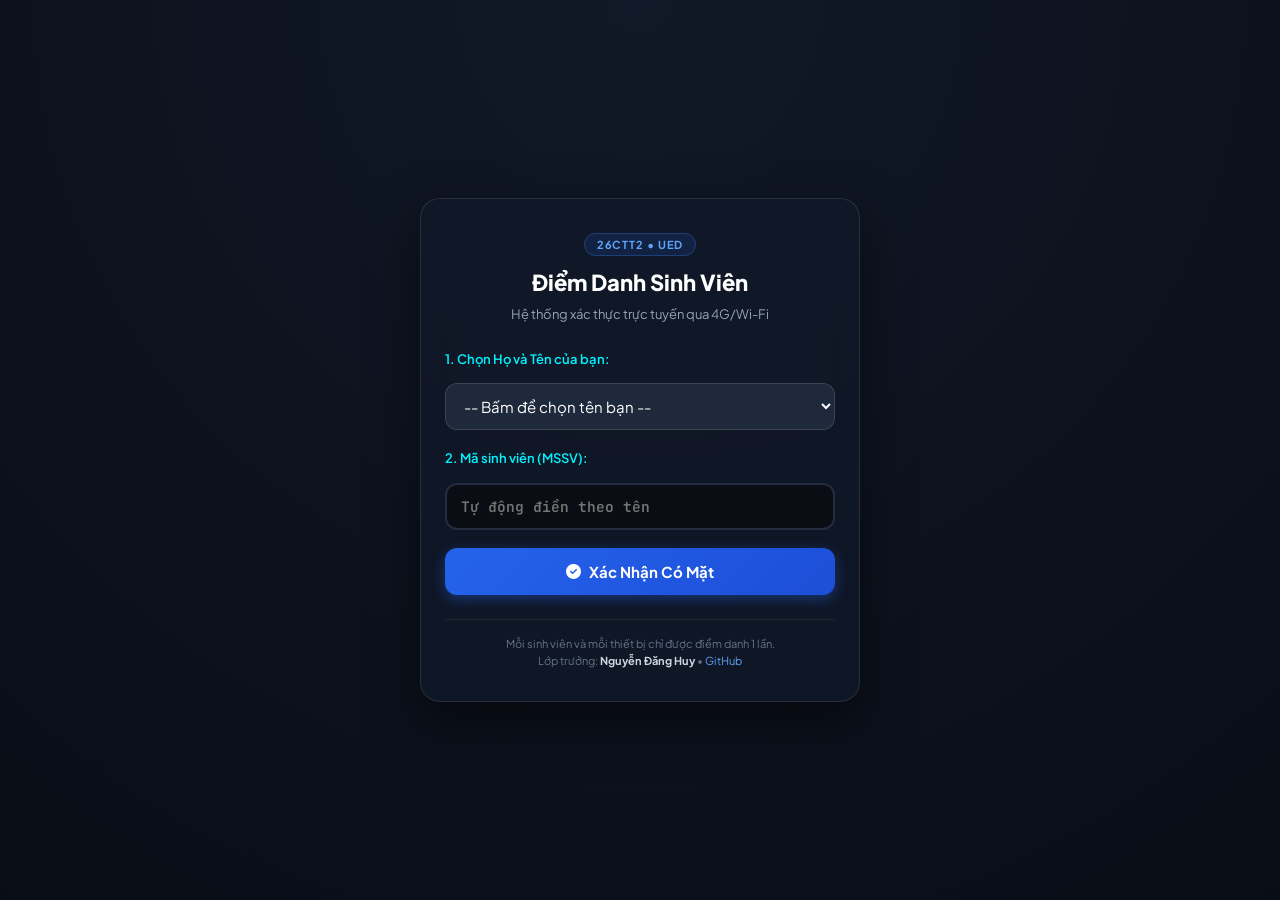
<file: checkin.html>
<!DOCTYPE html>
<html lang="vi" class="dark">
<head>
  <meta charset="UTF-8">
  <meta name="viewport" content="width=device-width, initial-scale=1.0, maximum-scale=1.0, user-scalable=no">
  <title>Xác Nhận Điểm Danh — Lớp 26CTT2 UED</title>
  
  <link rel="preconnect" href="https://fonts.googleapis.com">
  <link rel="preconnect" href="https://fonts.gstatic.com" crossorigin>
  <link href="https://fonts.googleapis.com/css2?family=JetBrains+Mono:wght@400;500;600&family=Plus+Jakarta+Sans:wght@400;500;600;700;800&family=Space+Grotesk:wght@600;700&display=swap" rel="stylesheet">
  <link rel="stylesheet" href="https://cdnjs.cloudflare.com/ajax/libs/font-awesome/6.5.1/css/all.min.css">
  <link rel="stylesheet" href="style.css">

  <style>
    body {
      background: radial-gradient(circle at top, #111827 0%, #090d16 100%);
      color: #f8fafc;
      font-family: 'Plus Jakarta Sans', sans-serif;
      min-height: 100vh;
      display: flex;
      flex-direction: column;
      justify-content: center;
      align-items: center;
      padding: 20px;
    }
    .checkin-card-mobile {
      width: 100%;
      max-width: 440px;
      background: rgba(17, 24, 39, 0.85);
      border: 1px solid rgba(255, 255, 255, 0.1);
      border-radius: 20px;
      padding: 32px 24px;
      box-shadow: 0 20px 50px rgba(0, 0, 0, 0.5);
      backdrop-filter: blur(16px);
    }
    .form-group {
      margin-bottom: 18px;
    }
    .form-label {
      display: block;
      font-size: 13px;
      font-weight: 600;
      color: #94a3b8;
      margin-bottom: 8px;
    }
    .form-control {
      width: 100%;
      background: rgba(0, 0, 0, 0.35);
      border: 1px solid rgba(255, 255, 255, 0.12);
      border-radius: 12px;
      padding: 12px 14px;
      color: #fff;
      font-size: 15px;
      font-family: inherit;
      outline: none;
      transition: all 0.2s ease;
      box-sizing: border-box;
    }
    .form-control:focus {
      border-color: #3b82f6;
      box-shadow: 0 0 0 3px rgba(59, 130, 246, 0.2);
    }
    .btn-submit {
      width: 100%;
      background: linear-gradient(135deg, #2563eb, #1d4ed8);
      color: #fff;
      border: none;
      border-radius: 12px;
      padding: 14px;
      font-size: 15px;
      font-weight: 700;
      cursor: pointer;
      display: flex;
      justify-content: center;
      align-items: center;
      gap: 8px;
      transition: transform 0.2s, box-shadow 0.2s;
      box-shadow: 0 4px 14px rgba(37, 99, 235, 0.4);
    }
    .btn-submit:hover {
      transform: translateY(-1px);
    }
    .result-alert {
      display: none;
      padding: 18px;
      border-radius: 14px;
      margin-top: 20px;
      text-align: center;
      font-size: 14px;
      line-height: 1.6;
    }
    .result-alert.success {
      background: rgba(16, 185, 129, 0.12);
      border: 1px solid rgba(16, 185, 129, 0.4);
      color: #6ee7b7;
    }
    .result-alert.error {
      background: rgba(239, 68, 68, 0.12);
      border: 1px solid rgba(239, 68, 68, 0.4);
      color: #fca5a5;
    }
  </style>
</head>
<body>

  <div class="checkin-card-mobile">
    <div style="text-align: center; margin-bottom: 24px;">
      <span style="background: rgba(37, 99, 235, 0.15); color: #60a5fa; border: 1px solid rgba(59, 130, 246, 0.3); font-size: 11px; font-weight: 700; letter-spacing: 0.08em; padding: 4px 12px; border-radius: 20px; text-transform: uppercase;">
        26CTT2 &bull; UED
      </span>
      <h1 style="font-size: 22px; font-weight: 800; margin-top: 10px; color: #fff;">Điểm Danh Sinh Viên</h1>
      <p style="font-size: 13px; color: #94a3b8; margin-top: 4px;">
        Hệ thống xác thực trực tuyến qua 4G/Wi-Fi
      </p>
    </div>

    <!-- Form Điểm Danh -->
    <form id="attendanceForm">
      <div class="form-group">
        <label class="form-label" for="selectStudent">1. Chọn Họ và Tên của bạn:</label>
        <select id="selectStudent" class="form-control" required style="background: #1e293b; color: #fff;">
          <option value="">-- Bấm để chọn tên bạn --</option>
        </select>
      </div>

      <div class="form-group">
        <label class="form-label" for="mssvInput">2. Mã sinh viên (MSSV):</label>
        <input type="text" id="mssvInput" class="form-control" placeholder="Tự động điền theo tên" readonly style="color: #93c5fd; font-family: 'JetBrains Mono', monospace; font-weight: 600;">
      </div>

      <button type="submit" id="btnCheckinSubmit" class="btn-submit">
        <i class="fa-solid fa-circle-check"></i> Xác Nhận Có Mặt
      </button>
    </form>

    <div id="checkinResult" class="result-alert"></div>

    <div style="margin-top: 24px; text-align: center; border-top: 1px solid rgba(255,255,255,0.08); padding-top: 16px;">
      <p style="font-size: 11px; color: #64748b; line-height: 1.5;">
        Mỗi sinh viên và mỗi thiết bị chỉ được điểm danh 1 lần.<br>
        Lớp trưởng: <b style="color: #cbd5e1;">Nguyễn Đăng Huy</b> &bull; <a href="https://github.com/danghuyworkout-stack" target="_blank" style="color: #60a5fa; text-decoration: none;">GitHub</a>
      </p>
    </div>
  </div>

  <!-- Danh sách 54 thành viên lớp 26CTT2 UED -->
  <script src="students-data.js"></script>

  <script>
    const urlParams = new URLSearchParams(window.location.search);
    const sessionId = urlParams.get('session');

    // Cấu hình Telegram Bot & Google Sheet của Huy
    const TELEGRAM_BOT_TOKEN = "8984299883:AAFvFMAS8-HYqXife-d5Z0OZJqyxBZwtneQ";
    const TELEGRAM_CHAT_ID = "6233693040";
    const GOOGLE_SHEETS_WEBAPP_URL = "https://script.google.com/macros/s/AKfycbzw1516EMiKIpIyWZXbcD2m7-ytTL5y9zz5EDLX056bqEwmydhsRx9RA2xAmq7Oi5c/exec";

    const selectEl = document.getElementById('selectStudent');
    const mssvInput = document.getElementById('mssvInput');
    const form = document.getElementById('attendanceForm');
    const resultBox = document.getElementById('checkinResult');
    const btnSubmit = document.getElementById('btnCheckinSubmit');

    // Tạo Fingerprint thiết bị
    function getDeviceFingerprint() {
      let token = localStorage.getItem('ued_student_device');
      if (!token) {
        token = 'DEV_' + Math.random().toString(36).substr(2, 9) + '_' + Date.now();
        localStorage.setItem('ued_student_device', token);
      }
      return token;
    }

    // Nạp 54 bạn vào dropdown
    function loadStudents() {
      const students = window.CLASS_STUDENTS || [];
      students.forEach(s => {
        const opt = document.createElement('option');
        opt.value = s.id;
        opt.textContent = `${s.name} — ${s.id} ${s.note ? '(' + s.note + ')' : ''}`;
        opt.dataset.name = s.name;
        selectEl.appendChild(opt);
      });

      selectEl.addEventListener('change', () => {
        mssvInput.value = selectEl.value;
      });
    }

    loadStudents();

    form.addEventListener('submit', async (e) => {
      e.preventDefault();

      if (!sessionId) {
        showMsg('Mã QR này thiếu mã phiên hợp lệ. Vui lòng quét lại mã QR trên màn hình Lớp trưởng!', false);
        return;
      }

      // 1. Kiểm tra trạng thái khoá phiên
      const isLocked = localStorage.getItem('ued_session_locked') === 'true';
      if (isLocked) {
        showMsg('Lớp trưởng Nguyễn Đăng Huy đã KHOÁ phiên điểm danh này! Không thể điểm danh thêm.', false);
        return;
      }

      const studentId = selectEl.value.trim();
      const studentName = selectEl.options[selectEl.selectedIndex].dataset.name;
      const deviceToken = getDeviceFingerprint();

      // 2. Chống gian lận: Kiểm tra mỗi MSSV chỉ điểm danh 1 lần
      const storageKey = 'ued_attendance_records_' + sessionId;
      let records = JSON.parse(localStorage.getItem(storageKey) || '{}');

      if (records[studentId]) {
        showMsg(`Sinh viên [${studentName} - ${studentId}] đã điểm danh lúc ${records[studentId].time}. Mỗi bạn chỉ được điểm danh 1 lần duy nhất!`, false);
        return;
      }

      // 3. Kiểm tra thiết bị đã điểm danh cho ai khác chưa
      const usedDeviceKey = 'ued_device_used_' + sessionId;
      const usedDeviceStudent = localStorage.getItem(usedDeviceKey);
      if (usedDeviceStudent && usedDeviceStudent !== studentId) {
        showMsg(`Thiết bị này đã được dùng để điểm danh cho sinh viên khác rồi! Không thể điểm danh hộ.`, false);
        return;
      }

      btnSubmit.disabled = true;
      btnSubmit.innerHTML = '<i class="fa-solid fa-spinner fa-spin"></i> Đang xác nhận...';

      const now = new Date();
      const timeVN = now.toLocaleTimeString('vi-VN', { hour: '2-digit', minute: '2-digit', second: '2-digit' });

      // 3. Lấy vị trí toạ độ địa lý (GPS HTML5 + IP Fallback)
      let locationData = {
        coords: '16.0718, 108.1504', // UED Campus default
        city: 'ĐH Sư Phạm - UED',
        isp: 'Internet',
        method: 'Mặc định'
      };

      try {
        // Thử lấy toạ độ GPS chính xác từ thiết bị
        if ("geolocation" in navigator) {
          const gpsPromise = new Promise((resolve) => {
            navigator.geolocation.getCurrentPosition(
              (pos) => {
                const lat = pos.coords.latitude.toFixed(5);
                const lon = pos.coords.longitude.toFixed(5);
                resolve({
                  coords: `${lat}, ${lon}`,
                  city: 'Toạ độ GPS máy',
                  isp: 'GPS Hardware',
                  method: 'GPS'
                });
              },
              () => resolve(null),
              { timeout: 3500, enableHighAccuracy: true }
            );
          });

          const gpsRes = await gpsPromise;
          if (gpsRes) {
            locationData = gpsRes;
          } else {
            // Fallback sang IP Geolocation
            const ipRes = await fetch('https://ipwho.is/').then(r => r.json()).catch(() => null);
            if (ipRes && ipRes.success !== false) {
              locationData = {
                coords: `${ipRes.latitude}, ${ipRes.longitude}`,
                city: `${ipRes.city || 'Đà Nẵng'}, ${ipRes.country || 'Việt Nam'}`,
                isp: (ipRes.connection && ipRes.connection.isp) || '4G/Wi-Fi',
                method: 'IP Geo'
              };
            }
          }
        }
      } catch (locErr) {
        console.warn('Location fetch:', locErr);
      }

      // Lưu vào bộ nhớ phiên
      records[studentId] = {
        name: studentName,
        time: timeVN,
        device: deviceToken,
        coords: locationData.coords,
        city: locationData.city,
        isp: locationData.isp,
        method: locationData.method
      };
      localStorage.setItem(storageKey, JSON.stringify(records));
      localStorage.setItem(usedDeviceKey, studentId);

      // 4. Bắn thông báo ngay lập tức về Telegram Bot của Huy kèm Google Maps link
      const mapLink = `https://www.google.com/maps?q=${locationData.coords}`;
      const tgMsg = 
`✅ <b>[26CTT2 - ĐIỂM DANH THÀNH CÔNG]</b>
━━━━━━━━━━━━━━━━━━━━
👤 <b>Họ và Tên:</b> ${studentName}
🆔 <b>Mã SV:</b> <code>${studentId}</code>
⏰ <b>Thời gian:</b> ${timeVN}
📍 <b>Vị trí:</b> <a href="${mapLink}">${locationData.coords}</a> (${locationData.city})
📡 <b>Kết nối:</b> ${locationData.isp} [${locationData.method}]
📱 <b>Thiết bị:</b> <code>${navigator.userAgent.slice(0, 45)}...</code>
━━━━━━━━━━━━━━━━━━━━
🎯 Lớp trưởng: Nguyễn Đăng Huy`;

      try {
        fetch(`https://api.telegram.org/bot${TELEGRAM_BOT_TOKEN}/sendMessage`, {
          method: 'POST',
          headers: { 'Content-Type': 'application/json' },
          body: JSON.stringify({
            chat_id: TELEGRAM_CHAT_ID,
            text: tgMsg,
            parse_mode: 'HTML'
          })
        }).catch(err => console.warn('TG dispatch warn:', err));
      } catch(e) {}

      // 5. Gửi lên Google Sheet
      try {
        fetch(GOOGLE_SHEETS_WEBAPP_URL, {
          method: 'POST',
          mode: 'no-cors',
          headers: { 'Content-Type': 'text/plain;charset=utf-8' },
          body: JSON.stringify({
            timestamp: timeVN,
            studentId: studentId,
            studentName: studentName,
            status: 'Có mặt',
            coordinates: locationData.coords,
            location: locationData.city
          })
        }).catch(err => console.warn('Sheet dispatch warn:', err));
      } catch(e) {}

      // Hiển thị thành công cho sinh viên
      showMsg(`
        <div style="font-size: 36px; margin-bottom: 8px;">🎉</div>
        <div style="font-weight: 700; font-size: 16px; margin-bottom: 4px;">ĐIỂM DANH THÀNH CÔNG!</div>
        <div>Xin chào <b>${studentName}</b> (${studentId})</div>
        <div style="font-size: 12px; margin-top: 6px; opacity: 0.8;">Thời gian ghi nhận: ${timeVN}</div>
      `, true);

      form.style.display = 'none';
    });

    function showMsg(html, isSuccess) {
      resultBox.innerHTML = html;
      resultBox.className = 'result-alert ' + (isSuccess ? 'success' : 'error');
      resultBox.style.display = 'block';
    }
  </script>
</body>
</html>
</file>
<file: style.css>
/* ==========================================================================
   90S RETRO HIP-HOP & STREET GRAFFITI DESIGN SYSTEM (toitenhuy.vercel.app)
   Author: Nguyễn Đăng Huy
   Aesthetic: 90s Underground Cassette Tape Deck, Masking Tape, Neon Spray
   ========================================================================== */

/* --- SYSTEM TOKENS & 90S PALETTE --- */
:root {
  /* Street Base Colors */
  --bg-wall: #0a0b10;
  --bg-tape-deck: #12151f;
  --bg-cassette: #181c28;
  --bg-sticker: #ffffff;
  --bg-sticker-dark: #1e2333;
  
  /* 90s Neon Spray Paints */
  --spray-yellow: #ffea00;
  --spray-pink: #ff007f;
  --spray-cyan: #00f2fe;
  --spray-green: #00ff66;
  --spray-orange: #ff5500;
  --spray-purple: #b026ff;
  
  /* Text & Inks */
  --text-white: #ffffff;
  --text-dim: #a0aec0;
  --text-dark: #0f111a;
  
  /* Duct Tape / Masking Tape */
  --tape-color: rgba(254, 240, 138, 0.45);
  --tape-border: rgba(234, 179, 8, 0.4);
  
  /* Fonts */
  --font-marker: 'Permanent Marker', cursive, sans-serif;
  --font-graffiti: 'Sedgwick Ave Display', cursive, sans-serif;
  --font-mono: 'JetBrains Mono', monospace;
  --font-sans: 'Plus Jakarta Sans', sans-serif;
  --font-sigvar: 'SFU Sigvar', 'Plus Jakarta Sans', sans-serif;
  
  /* Heights */
  --tape-header-height: 38px;
  --navbar-height: 68px;
  
  /* Shadows & Outlines */
  --hard-shadow-yellow: 5px 5px 0px #ffea00;
  --hard-shadow-pink: 5px 5px 0px #ff007f;
  --hard-shadow-cyan: 5px 5px 0px #00f2fe;
  --hard-shadow-black: 6px 6px 0px rgba(0, 0, 0, 0.9);
}

/* --- CUSTOM LOCAL FONTS --- */
@font-face {
  font-family: 'SFU Sigvar';
  src: url('fonts/SFU-Sigvar.ttf') format('truetype'),
       url('fonts/SFUSigvar.ttf') format('truetype'),
       local('SFU Sigvar'),
       local('Sigvar');
  font-weight: normal;
  font-style: normal;
  font-display: swap;
}

/* --- RESET & GLOBAL SETTINGS --- */
*, *::before, *::after {
  box-sizing: border-box;
  margin: 0;
  padding: 0;
}

html {
  scroll-behavior: smooth;
  scroll-padding-top: calc(var(--navbar-height) + var(--tape-header-height) + 20px);
  color-scheme: dark;
}

body {
  background-color: var(--bg-wall);
  color: var(--text-white);
  font-family: var(--font-sans);
  font-size: 15px;
  line-height: 1.6;
  overflow-x: hidden;
  position: relative;
  min-height: 100vh;
}

a {
  color: inherit;
  text-decoration: none;
}

button {
  font-family: inherit;
  cursor: pointer;
  border: none;
  background: none;
}

.marker {
  font-family: var(--font-marker);
  letter-spacing: 0.5px;
}

.font-sigvar {
  font-family: var(--font-sigvar);
}

.mono {
  font-family: var(--font-mono);
}

.container {
  width: 100%;
  max-width: 1180px;
  margin: 0 auto;
  padding: 0 24px;
}

/* --- TEXT COLORS --- */
.text-yellow { color: var(--spray-yellow) !important; }
.text-pink { color: var(--spray-pink) !important; }
.text-cyan { color: var(--spray-cyan) !important; }
.text-green { color: var(--spray-green) !important; }

/* --- BACKGROUND TEXTURE & SPRAY PARTICLES --- */
.spray-paint-bg {
  position: fixed;
  inset: 0;
  background: 
    radial-gradient(circle at 15% 20%, rgba(255, 0, 127, 0.12) 0%, transparent 40%),
    radial-gradient(circle at 85% 60%, rgba(0, 242, 254, 0.1) 0%, transparent 45%),
    radial-gradient(circle at 50% 90%, rgba(255, 234, 0, 0.08) 0%, transparent 50%);
  pointer-events: none;
  z-index: 0;
}

.graffiti-wall-texture {
  position: fixed;
  inset: 0;
  background-image: radial-gradient(rgba(255, 255, 255, 0.04) 1px, transparent 1px);
  background-size: 24px 24px;
  pointer-events: none;
  z-index: 0;
}

.tape-spotlight {
  position: fixed;
  inset: 0;
  pointer-events: none;
  z-index: 1;
  background: radial-gradient(500px circle at var(--mouse-x, 50%) var(--mouse-y, 30%), rgba(255, 234, 0, 0.06), transparent 70%);
}

#spray-particle-canvas {
  position: fixed;
  inset: 0;
  pointer-events: none;
  z-index: 0;
  opacity: 0.8;
}

/* --- MASKING DUCT TAPE EFFECT --- */
.duct-tape {
  position: absolute;
  width: 90px;
  height: 24px;
  background: var(--tape-color);
  border: 1px dashed var(--tape-border);
  backdrop-filter: blur(2px);
  z-index: 10;
  box-shadow: 0 2px 8px rgba(0, 0, 0, 0.3);
}

.duct-tape.top-left {
  top: -12px;
  left: -18px;
  transform: rotate(-15deg);
}

.duct-tape.top-right {
  top: -12px;
  right: -18px;
  transform: rotate(18deg);
}

.duct-tape.bottom-left {
  bottom: -10px;
  left: 20px;
  transform: rotate(5deg);
}

.tape-corner {
  position: absolute;
  width: 40px;
  height: 16px;
  background: var(--tape-color);
  border: 1px dashed var(--tape-border);
  z-index: 5;
}

.tape-corner.tr { top: -8px; right: -8px; transform: rotate(25deg); }
.tape-corner.tl { top: -8px; left: -8px; transform: rotate(-25deg); }
.tape-corner.br { bottom: -8px; right: -8px; transform: rotate(-15deg); }
.tape-corner.bl { bottom: -8px; left: -8px; transform: rotate(15deg); }

/* --- 90S TAPE HEADER --- */
.tape-header {
  position: fixed;
  top: 0;
  left: 0;
  right: 0;
  height: var(--tape-header-height);
  background: #0d0f17;
  border-bottom: 2px solid #242b3d;
  z-index: 1000;
  font-size: 11px;
}

.tape-header-inner {
  max-width: 1180px;
  margin: 0 auto;
  padding: 0 24px;
  height: 100%;
  display: flex;
  align-items: center;
  justify-content: space-between;
}

.tape-controls-left, .tape-controls-right {
  display: flex;
  align-items: center;
  gap: 12px;
}

.tape-divider {
  color: #3b4256;
}

.rec-badge {
  display: inline-flex;
  align-items: center;
  gap: 5px;
  font-family: var(--font-mono);
  font-weight: 700;
  color: var(--spray-pink);
  background: rgba(255, 0, 127, 0.12);
  padding: 2px 8px;
  border-radius: 3px;
  border: 1px solid rgba(255, 0, 127, 0.3);
}

.rec-dot {
  width: 7px;
  height: 7px;
  border-radius: 50%;
  background: var(--spray-pink);
  box-shadow: 0 0 8px var(--spray-pink);
  animation: recBlink 1s infinite;
}

@keyframes recBlink {
  0%, 100% { opacity: 1; }
  50% { opacity: 0.2; }
}

.boombox-equalizer {
  display: flex;
  align-items: flex-end;
  gap: 3px;
  height: 14px;
}

.eq-bar {
  width: 3px;
  background: var(--spray-green);
  border-radius: 1px;
  animation: eqJump 0.8s infinite ease-in-out alternate;
}

.eq-bar:nth-child(1) { height: 40%; animation-delay: 0.1s; }
.eq-bar:nth-child(2) { height: 80%; animation-delay: 0.3s; background: var(--spray-yellow); }
.eq-bar:nth-child(3) { height: 100%; animation-delay: 0.15s; background: var(--spray-pink); }
.eq-bar:nth-child(4) { height: 60%; animation-delay: 0.4s; }
.eq-bar:nth-child(5) { height: 90%; animation-delay: 0.25s; background: var(--spray-cyan); }
.eq-bar:nth-child(6) { height: 50%; animation-delay: 0.35s; }

@keyframes eqJump {
  0% { transform: scaleY(0.3); }
  100% { transform: scaleY(1); }
}

.mixtape-btn {
  display: inline-flex;
  align-items: center;
  gap: 6px;
  background: var(--spray-yellow);
  color: #000;
  font-weight: 700;
  font-size: 11px;
  padding: 3px 10px;
  border-radius: 3px;
  box-shadow: 2px 2px 0px #000;
  transition: transform 0.15s ease;
}

.mixtape-btn:hover {
  transform: translate(-1px, -1px);
  box-shadow: 3px 3px 0px #000;
}

/* --- NAVIGATION BAR --- */
.navbar {
  position: fixed;
  top: var(--tape-header-height);
  left: 0;
  right: 0;
  height: var(--navbar-height);
  background: rgba(10, 11, 16, 0.85);
  backdrop-filter: blur(14px);
  border-bottom: 3px solid #000;
  z-index: 999;
}

.nav-container {
  max-width: 1180px;
  margin: 0 auto;
  padding: 0 24px;
  height: 100%;
  display: flex;
  align-items: center;
  justify-content: space-between;
}

.nav-logo {
  display: flex;
  align-items: center;
  gap: 8px;
}

.logo-spray-tag {
  font-family: var(--font-marker);
  font-size: 1.25rem;
  letter-spacing: 1px;
  color: var(--spray-yellow);
  text-shadow: 2px 2px 0px #000, 0 0 10px rgba(255, 234, 0, 0.4);
}

.logo-tape-badge {
  font-size: 10px;
  font-weight: 700;
  background: var(--spray-pink);
  color: #fff;
  padding: 2px 6px;
  border-radius: 2px;
  box-shadow: 2px 2px 0px #000;
}

.nav-menu {
  display: flex;
  list-style: none;
  gap: 12px;
}

.nav-link {
  font-size: 1rem;
  color: var(--text-dim);
  padding: 6px 12px;
  border-radius: 4px;
  transition: color 0.2s ease, transform 0.2s ease;
  display: flex;
  align-items: center;
  gap: 6px;
}

.nav-num {
  font-size: 11px;
  color: var(--spray-cyan);
}

.nav-link:hover, .nav-link.active {
  color: #fff;
  text-shadow: 2px 2px 0px #000, 0 0 8px rgba(0, 242, 254, 0.6);
  transform: translateY(-2px);
}

.nav-link.active {
  color: var(--spray-cyan);
}

.nav-actions {
  display: flex;
  align-items: center;
  gap: 10px;
}

.nav-tag-btn {
  width: 36px;
  height: 36px;
  border-radius: 4px;
  background: #181c28;
  border: 2px solid #000;
  box-shadow: 3px 3px 0px #000;
  display: flex;
  align-items: center;
  justify-content: center;
  color: #fff;
  font-size: 16px;
  transition: transform 0.15s ease, box-shadow 0.15s ease;
}

.nav-tag-btn:hover {
  transform: translate(-2px, -2px);
  box-shadow: 5px 5px 0px var(--spray-yellow);
  color: var(--spray-yellow);
}

.nav-tag-btn.fb:hover {
  box-shadow: 5px 5px 0px #1877f2;
  color: #1877f2;
}

.hamburger {
  display: none;
  flex-direction: column;
  gap: 5px;
  padding: 6px;
}

.hamburger span {
  display: block;
  width: 24px;
  height: 3px;
  background: var(--spray-yellow);
  box-shadow: 1px 1px 0px #000;
}

/* --- MAIN CONTENT & SECTIONS --- */
.main-content {
  position: relative;
  z-index: 10;
  padding-top: calc(var(--navbar-height) + var(--tape-header-height));
}

.section {
  padding: 100px 0;
  position: relative;
}

.section-street-dark {
  background: #0d0f17;
  border-top: 3px solid #1a2030;
  border-bottom: 3px solid #1a2030;
}

.street-tag-header {
  margin-bottom: 48px;
}

.spray-badge {
  display: inline-block;
  background: var(--spray-pink);
  color: #fff;
  padding: 4px 12px;
  font-size: 12px;
  border: 2px solid #000;
  box-shadow: 3px 3px 0px #000;
  transform: rotate(-3deg);
  margin-bottom: 12px;
}

.section-graffiti-heading {
  font-family: var(--font-sigvar), var(--font-marker);
  font-size: clamp(2rem, 4vw, 3rem);
  letter-spacing: 1.5px;
  color: #fff;
  text-shadow: 3px 3px 0px #000, 0 0 15px rgba(255, 0, 127, 0.4);
  line-height: 1.15;
  margin-bottom: 8px;
}

.section-deck-sub {
  color: var(--text-dim);
  font-size: 14px;
}

/* --- HERO SECTION --- */
.hero-section {
  min-height: calc(100vh - var(--navbar-height) - var(--tape-header-height));
  display: flex;
  align-items: center;
  padding: 50px 0 80px;
}

.hero-container {
  display: grid;
  grid-template-columns: 1.15fr 0.85fr;
  gap: 40px;
  align-items: center;
}

.street-sticker-tag {
  display: inline-flex;
  align-items: center;
  gap: 8px;
  padding: 6px 14px;
  background: #181c28;
  border: 2px solid var(--spray-yellow);
  box-shadow: 4px 4px 0px #000;
  color: var(--spray-yellow);
  font-size: 11px;
  font-weight: 700;
  transform: rotate(-1.5deg);
  margin-bottom: 24px;
}

.hero-street-title {
  font-size: clamp(2.6rem, 6vw, 4.4rem);
  font-weight: 800;
  line-height: 1.1;
  margin-bottom: 18px;
}

.hero-intro-text {
  display: block;
  font-size: 0.45em;
  color: var(--spray-cyan);
  text-shadow: 2px 2px 0px #000;
  margin-bottom: 4px;
}

/* Giữ nguyên chữ thường Nguyễn Đăng Huy */
.hero-name-graffiti {
  font-family: var(--font-marker);
  color: #ffffff;
  text-shadow: 
    4px 4px 0px #000,
    -1px -1px 0px #ff007f,
    1px -1px 0px #00f2fe,
    -1px 1px 0px #ffea00;
  display: inline-block;
  letter-spacing: 1px;
}

.role-cassette-box {
  display: flex;
  align-items: center;
  gap: 12px;
  background: #141722;
  border: 2px solid #242c3f;
  padding: 10px 16px;
  border-radius: 4px;
  box-shadow: 4px 4px 0px #000;
  margin-bottom: 24px;
  max-width: 540px;
}

.tape-speaker-icon {
  font-size: 20px;
}

.role-typewriter {
  font-size: 14px;
  color: var(--text-dim);
}

.role-prefix {
  color: var(--spray-green);
  font-weight: 700;
  margin-right: 6px;
}

.typed-highlight {
  color: var(--spray-yellow);
  font-weight: 700;
}

.typed-cursor {
  color: var(--spray-yellow);
  animation: recBlink 0.8s infinite;
}

.hero-graffiti-desc {
  color: #cbd5e1;
  font-size: 15.5px;
  line-height: 1.75;
  max-width: 540px;
  margin-bottom: 32px;
}

.hero-action-stickers {
  display: flex;
  align-items: center;
  flex-wrap: wrap;
  gap: 14px;
  margin-bottom: 36px;
}

.street-btn {
  display: inline-flex;
  align-items: center;
  gap: 8px;
  padding: 12px 22px;
  font-size: 15px;
  border: 3px solid #000;
  border-radius: 2px;
  box-shadow: var(--hard-shadow-black);
  transition: transform 0.15s ease, box-shadow 0.15s ease;
}

.street-btn:hover {
  transform: translate(-3px, -3px);
  box-shadow: 8px 8px 0px #000;
}

.street-btn-yellow {
  background: var(--spray-yellow);
  color: #000;
}

.street-btn-pink {
  background: var(--spray-pink);
  color: #fff;
}

.street-btn-cyan {
  background: var(--spray-cyan);
  color: #000;
  font-weight: 700;
  font-size: 13px;
}

.btn-full {
  width: 100%;
  justify-content: center;
}

.cassette-specs-grid {
  display: grid;
  grid-template-columns: repeat(4, 1fr);
  gap: 12px;
  padding-top: 24px;
  border-top: 2px dashed #283144;
}

.spec-sticker {
  background: #141722;
  border: 2px solid #202738;
  padding: 8px 10px;
  display: flex;
  flex-direction: column;
  box-shadow: 3px 3px 0px #000;
}

.spec-tape-head {
  font-size: 9.5px;
  color: var(--spray-cyan);
  font-weight: 700;
}

.spec-val {
  font-size: 1.1rem;
  color: #fff;
  margin-top: 2px;
}

/* --- 90S CASSETTE TAPE CARD --- */
.cassette-card-container {
  position: relative;
  max-width: 440px;
  margin: 0 auto;
  transform: rotate(2deg);
  transition: transform 0.3s ease;
}

.cassette-card-container:hover {
  transform: rotate(0deg) scale(1.02);
}

.cassette-body {
  background: var(--bg-cassette);
  border: 4px solid #000;
  border-radius: 12px;
  padding: 16px;
  box-shadow: 10px 10px 0px #000, 0 0 30px rgba(0, 0, 0, 0.8);
  position: relative;
  overflow: hidden;
}

.cassette-top-strip {
  display: flex;
  align-items: center;
  justify-content: space-between;
  font-size: 11px;
  color: #cbd5e1;
  padding-bottom: 10px;
  border-bottom: 2px solid #000;
}

.cassette-brand {
  font-size: 13px;
  color: var(--spray-yellow);
}

.cassette-side {
  font-size: 16px;
  color: var(--spray-pink);
}

.cassette-label-area {
  background: #fdfaf0;
  color: #111;
  border: 3px solid #000;
  border-radius: 6px;
  padding: 14px;
  margin: 12px 0;
  box-shadow: inset 0 0 10px rgba(0, 0, 0, 0.15);
}

.label-header {
  border-bottom: 2px solid #000;
  padding-bottom: 6px;
  margin-bottom: 12px;
}

.label-title {
  font-size: 13.5px;
  color: #000;
  display: block;
}

.label-sub {
  font-size: 9.5px;
  color: #666;
  font-weight: 700;
}

.tape-window-frame {
  background: #11141f;
  border: 3px solid #000;
  border-radius: 30px;
  height: 80px;
  display: flex;
  align-items: center;
  justify-content: space-between;
  padding: 0 16px;
  margin-bottom: 12px;
  position: relative;
}

.spool {
  width: 44px;
  height: 44px;
  border-radius: 50%;
  background: #fff;
  border: 3px solid #000;
  display: flex;
  align-items: center;
  justify-content: center;
  animation: spoolSpin 6s linear infinite;
}

.spool-cog {
  width: 16px;
  height: 16px;
  background: #000;
  border-radius: 2px;
}

@keyframes spoolSpin {
  100% { transform: rotate(360deg); }
}

.tape-center-window {
  width: 90px;
  height: 60px;
  border-radius: 4px;
  overflow: hidden;
  border: 2px solid #333;
  position: relative;
}

.tape-avatar-img {
  width: 100%;
  height: 100%;
  object-fit: cover;
}

.tape-view-grid {
  position: absolute;
  inset: 0;
  background: repeating-linear-gradient(0deg, transparent, transparent 2px, rgba(0,0,0,0.4) 3px);
  pointer-events: none;
}

.tape-details-text {
  font-size: 11px;
  color: #222;
  display: flex;
  flex-direction: column;
  gap: 3px;
}

.status-rec {
  color: #d90429;
  font-size: 11px;
}

.cassette-bottom-strip {
  display: flex;
  align-items: center;
  justify-content: space-between;
  padding-top: 4px;
}

.screw {
  width: 8px;
  height: 8px;
  border-radius: 50%;
  background: #4a5568;
  border: 1px solid #000;
}

.tape-bottom-notch {
  width: 100px;
  height: 12px;
  background: #0f121a;
  border: 2px solid #000;
  border-top: none;
}

/* --- GRAFFITI BENTO GRID --- */
.graffiti-bento-grid {
  display: grid;
  grid-template-columns: repeat(12, 1fr);
  gap: 24px;
}

.card-span-8 { grid-column: span 8; }
.card-span-4 { grid-column: span 4; }

.graffiti-card {
  background: #141722;
  border: 3px solid #000;
  border-radius: 6px;
  padding: 28px;
  position: relative;
  box-shadow: 6px 6px 0px #000;
  transition: transform 0.2s ease, box-shadow 0.2s ease;
}

.sticker-tilt-left { transform: rotate(-1deg); }
.sticker-tilt-right { transform: rotate(1.2deg); }

.graffiti-card:hover {
  transform: rotate(0deg) translateY(-4px);
  box-shadow: 10px 10px 0px #000;
}

.card-spray-icon {
  position: absolute;
  top: 20px;
  right: 20px;
  font-size: 28px;
  color: var(--spray-yellow);
  opacity: 0.3;
}

.sticker-chip {
  display: inline-block;
  font-size: 11px;
  font-weight: 700;
  background: #000;
  color: var(--spray-cyan);
  padding: 3px 8px;
  border: 1px solid var(--spray-cyan);
  margin-bottom: 14px;
}

.card-street-title {
  font-size: 1.5rem;
  color: var(--spray-yellow);
  margin-bottom: 12px;
  line-height: 1.25;
}

.card-street-sub {
  font-size: 1.3rem;
  color: var(--spray-pink);
  margin-bottom: 8px;
}

.card-street-p {
  color: #cbd5e1;
  font-size: 15px;
  line-height: 1.75;
  margin-bottom: 14px;
}

.card-street-p-sm {
  color: #94a3b8;
  font-size: 13.5px;
  margin-bottom: 18px;
}

.sticker-tags-row {
  display: flex;
  flex-wrap: wrap;
  gap: 8px;
  margin-top: 18px;
}

.graffiti-pill {
  font-size: 12px;
  padding: 4px 10px;
  border: 2px solid #000;
  box-shadow: 2px 2px 0px #000;
  color: #000;
  font-weight: 700;
}

.graffiti-pill.yellow { background: var(--spray-yellow); }
.graffiti-pill.pink { background: var(--spray-pink); color: #fff; }
.graffiti-pill.cyan { background: var(--spray-cyan); }
.graffiti-pill.green { background: var(--spray-green); }

.boombox-telemetry-box {
  display: flex;
  flex-direction: column;
  gap: 12px;
}

.signal-meter {
  background: #0b0d14;
  border: 2px solid #000;
  padding: 14px;
  display: flex;
  flex-direction: column;
  align-items: center;
}

.signal-label {
  font-size: 10px;
  color: #718096;
}

.signal-val {
  font-size: 1.4rem;
  color: var(--spray-green);
}

.street-stat-row {
  display: flex;
  justify-content: space-between;
  font-size: 12px;
  padding: 6px 0;
  border-bottom: 1px dashed #242c3f;
}

.street-action-btn {
  display: flex;
  align-items: center;
  justify-content: space-between;
  padding: 10px 14px;
  background: var(--spray-pink);
  color: #fff;
  border: 2px solid #000;
  box-shadow: 3px 3px 0px #000;
  font-size: 13px;
  transition: transform 0.15s ease;
}

.street-action-btn:hover {
  transform: translate(-2px, -2px);
  box-shadow: 5px 5px 0px #000;
}

.street-edu-grid {
  display: grid;
  grid-template-columns: 1fr 1fr;
  gap: 20px;
}

.edu-block {
  background: #0e111a;
  border: 2px solid #000;
  padding: 16px;
  box-shadow: 3px 3px 0px #000;
}

.edu-badge {
  font-size: 10px;
  color: var(--spray-yellow);
  font-weight: 700;
}

.edu-heading {
  font-size: 1.25rem;
  color: #fff;
  margin: 4px 0 6px;
}

.edu-text {
  font-size: 13.5px;
  color: #94a3b8;
  line-height: 1.6;
}

/* --- SPRAY CAN ARSENAL --- */
.spray-can-grid {
  display: grid;
  grid-template-columns: repeat(3, 1fr);
  gap: 24px;
}

.spray-can-card {
  background: #141722;
  border: 3px solid #000;
  border-radius: 8px;
  position: relative;
  box-shadow: 6px 6px 0px #000;
  overflow: hidden;
  transition: transform 0.2s ease;
}

.spray-can-card:hover {
  transform: translateY(-4px);
  box-shadow: 8px 8px 0px #000;
}

.can-cap {
  height: 14px;
  background: #2d3748;
  border-bottom: 3px solid #000;
}

.can-yellow .can-cap { background: var(--spray-yellow); }
.can-pink .can-cap { background: var(--spray-pink); }
.can-cyan .can-cap { background: var(--spray-cyan); }

.can-body {
  padding: 24px;
}

.can-icon {
  font-size: 26px;
  margin-bottom: 12px;
}

.can-yellow .can-icon { color: var(--spray-yellow); }
.can-pink .can-icon { color: var(--spray-pink); }
.can-cyan .can-icon { color: var(--spray-cyan); }

.can-title {
  font-size: 1.35rem;
  color: #fff;
  margin-bottom: 2px;
}

.can-subtitle {
  font-size: 11px;
  color: #718096;
  display: block;
  margin-bottom: 20px;
}

.can-skills-list {
  display: flex;
  flex-direction: column;
  gap: 16px;
}

.skill-name-row {
  display: flex;
  justify-content: space-between;
  font-size: 12.5px;
  margin-bottom: 6px;
}

.spray-bar {
  height: 6px;
  background: #0c0e14;
  border: 1px solid #000;
  border-radius: 2px;
  overflow: hidden;
}

.spray-fill {
  height: 100%;
  border-radius: 2px;
}

.can-yellow .spray-fill { background: var(--spray-yellow); }
.can-pink .spray-fill { background: var(--spray-pink); }
.can-cyan .spray-fill { background: var(--spray-cyan); }

/* --- TRACKLIST PROJECTS --- */
.projects-track-header {
  display: flex;
  align-items: flex-end;
  justify-content: space-between;
  flex-wrap: wrap;
  gap: 20px;
  margin-bottom: 36px;
}

.track-filter-deck {
  display: flex;
  gap: 8px;
}

.track-btn {
  padding: 8px 16px;
  font-size: 13px;
  border: 2px solid #000;
  background: #141722;
  color: #cbd5e1;
  box-shadow: 3px 3px 0px #000;
  transition: transform 0.15s ease;
}

.track-btn:hover, .track-btn.active {
  background: var(--spray-yellow);
  color: #000;
  transform: translate(-2px, -2px);
  box-shadow: 5px 5px 0px #000;
}

.tracklist-grid {
  display: grid;
  grid-template-columns: repeat(2, 1fr);
  gap: 28px;
}

.track-card {
  background: #141722;
  border: 3px solid #000;
  border-radius: 6px;
  padding: 26px;
  position: relative;
  box-shadow: 6px 6px 0px #000;
  display: flex;
  flex-direction: column;
  transition: transform 0.2s ease;
}

.track-card:hover {
  transform: translateY(-4px);
  box-shadow: 8px 8px 0px var(--spray-yellow);
}

.track-card-top {
  display: flex;
  justify-content: space-between;
  align-items: center;
  margin-bottom: 12px;
}

.track-index {
  font-size: 11px;
  font-weight: 700;
  color: var(--spray-pink);
  background: #000;
  padding: 2px 6px;
  border: 1px solid var(--spray-pink);
}

.track-actions {
  display: flex;
  gap: 10px;
}

.track-actions a {
  font-size: 16px;
  color: #cbd5e1;
  transition: color 0.15s ease;
}

.track-actions a:hover {
  color: var(--spray-yellow);
}

.track-title {
  font-size: 1.35rem;
  color: #fff;
  margin-bottom: 10px;
}

.track-desc {
  font-size: 14.5px;
  color: #94a3b8;
  line-height: 1.7;
  margin-bottom: 20px;
  flex-grow: 1;
}

.track-badges {
  display: flex;
  flex-wrap: wrap;
  gap: 6px;
  margin-bottom: 18px;
}

.track-badges span {
  font-size: 11px;
  background: #0b0d14;
  border: 1px solid #2d3748;
  padding: 3px 8px;
  color: var(--spray-cyan);
}

.track-footer {
  display: flex;
  justify-content: space-between;
  align-items: center;
  border-top: 2px dashed #242c3f;
  padding-top: 12px;
  font-size: 11px;
}

.track-status.ok { color: var(--spray-green); }
.track-status.pending { color: var(--spray-orange); }

/* --- MURAL CHANGELOG --- */
.mural-timeline {
  display: flex;
  flex-direction: column;
  gap: 28px;
  max-width: 800px;
  margin: 0 auto;
  position: relative;
}

.mural-node {
  display: grid;
  grid-template-columns: 130px 1fr;
  gap: 24px;
}

.mural-tag {
  font-size: 1.4rem;
  color: var(--spray-yellow);
  text-shadow: 2px 2px 0px #000;
  padding-top: 14px;
}

.mural-card {
  background: #141722;
  border: 3px solid #000;
  padding: 22px;
  box-shadow: 5px 5px 0px #000;
}

.mural-header {
  display: flex;
  justify-content: space-between;
  align-items: center;
  margin-bottom: 10px;
}

.mural-badge {
  font-size: 12px;
  color: var(--spray-pink);
}

.mural-badge.highlight {
  color: var(--spray-yellow);
}

.mural-date {
  font-size: 11px;
  color: #718096;
}

.mural-title {
  font-size: 1.25rem;
  color: #fff;
  margin-bottom: 8px;
}

.mural-desc {
  font-size: 14.5px;
  color: #94a3b8;
  line-height: 1.7;
}

/* --- DROP MESSAGE & CONTACT --- */
.drop-message-grid {
  display: grid;
  grid-template-columns: 0.85fr 1.15fr;
  gap: 32px;
}

.contact-stickers-list {
  display: flex;
  flex-direction: column;
  gap: 16px;
}

.contact-sticker {
  background: #141722;
  border: 3px solid #000;
  padding: 18px;
  display: flex;
  align-items: center;
  gap: 16px;
  box-shadow: 5px 5px 0px #000;
  transition: transform 0.15s ease, box-shadow 0.15s ease;
}

.contact-sticker:hover {
  transform: translate(-3px, -3px);
  box-shadow: 8px 8px 0px var(--spray-pink);
}

.sticker-icon {
  width: 44px;
  height: 44px;
  background: #000;
  border: 2px solid #333;
  display: flex;
  align-items: center;
  justify-content: center;
  font-size: 20px;
}

.contact-sticker.fb .sticker-icon { color: #1877f2; border-color: #1877f2; }
.contact-sticker.gh .sticker-icon { color: #fff; }
.contact-sticker.loc .sticker-icon { color: var(--spray-pink); }

.sticker-lbl {
  font-size: 10px;
  color: #718096;
}

.sticker-title {
  font-size: 1.1rem;
  color: #fff;
}

.sticker-arrow {
  margin-left: auto;
  color: #718096;
}

.graffiti-form-card {
  background: #141722;
  border: 3px solid #000;
  padding: 24px;
  position: relative;
  box-shadow: 6px 6px 0px #000;
}

.form-tape-header {
  display: flex;
  justify-content: space-between;
  align-items: center;
  font-size: 12px;
  color: var(--spray-yellow);
  padding-bottom: 12px;
  border-bottom: 2px solid #000;
  margin-bottom: 20px;
}

.rec-dot-sm {
  width: 8px;
  height: 8px;
  background: var(--spray-pink);
  border-radius: 50%;
  animation: recBlink 1s infinite;
}

.graffiti-form {
  display: flex;
  flex-direction: column;
  gap: 16px;
}

.form-group {
  display: flex;
  flex-direction: column;
  gap: 6px;
}

.form-group label {
  font-size: 13px;
  color: var(--spray-cyan);
}

.form-group input, .form-group textarea {
  background: #0b0d14;
  border: 2px solid #242c3f;
  padding: 12px 14px;
  color: #fff;
  font-family: var(--font-sans);
  font-size: 14.5px;
  outline: none;
  transition: border-color 0.15s ease;
}

.form-group input:focus, .form-group textarea:focus {
  border-color: var(--spray-yellow);
  box-shadow: 0 0 10px rgba(255, 234, 0, 0.2);
}

.form-hint {
  font-size: 11px;
  color: #718096;
  text-align: center;
}

/* --- FOOTER --- */
.street-footer {
  border-top: 3px solid #000;
  background: #08090e;
  padding: 30px 0;
  font-size: 12px;
}

.footer-inner {
  display: flex;
  justify-content: space-between;
  align-items: center;
  flex-wrap: wrap;
  gap: 16px;
}

.footer-sub {
  color: #64748b;
  font-size: 10.5px;
  margin-top: 4px;
}

.back-to-top {
  padding: 8px 14px;
  background: var(--spray-yellow);
  color: #000;
  border: 2px solid #000;
  box-shadow: 3px 3px 0px #000;
  font-size: 12px;
}

/* --- COMMAND PALETTE --- */
.cmd-palette-backdrop {
  position: fixed;
  inset: 0;
  background: rgba(0, 0, 0, 0.85);
  backdrop-filter: blur(8px);
  z-index: 9999;
  display: flex;
  align-items: flex-start;
  justify-content: center;
  padding-top: 15vh;
  opacity: 0;
  visibility: hidden;
  transition: opacity 0.2s ease, visibility 0.2s ease;
}

.cmd-palette-backdrop.active {
  opacity: 1;
  visibility: visible;
}

.cmd-palette-modal {
  width: 90%;
  max-width: 580px;
  background: #141722;
  border: 4px solid #000;
  box-shadow: 10px 10px 0px #000, 0 0 40px rgba(255, 234, 0, 0.2);
  position: relative;
}

.cmd-palette-search {
  display: flex;
  align-items: center;
  gap: 12px;
  padding: 16px 20px;
  border-bottom: 3px solid #000;
  background: #0f121a;
}

.search-icon {
  font-size: 20px;
}

.cmd-palette-search input {
  flex-grow: 1;
  background: transparent;
  border: none;
  color: #fff;
  font-family: var(--font-sans);
  font-size: 16px;
  outline: none;
}

.esc-badge {
  font-size: 10px;
  background: #000;
  color: var(--spray-yellow);
  padding: 2px 6px;
  border: 1px solid var(--spray-yellow);
}

.cmd-palette-results {
  max-height: 320px;
  overflow-y: auto;
  padding: 10px;
  display: flex;
  flex-direction: column;
  gap: 4px;
}

.cmd-group-title {
  font-size: 12px;
  color: var(--spray-pink);
  padding: 8px 12px 4px;
}

.cmd-item {
  display: flex;
  align-items: center;
  gap: 12px;
  padding: 10px 14px;
  background: #0d0f17;
  border: 1px solid #242c3f;
  color: #cbd5e1;
  font-size: 13.5px;
  cursor: pointer;
  transition: background 0.15s ease, color 0.15s ease;
}

.cmd-item:hover {
  background: var(--spray-yellow);
  color: #000;
  font-weight: 700;
}

.cmd-item i {
  color: var(--spray-cyan);
}

.cmd-item:hover i {
  color: #000;
}

.cmd-item span {
  flex-grow: 1;
}

.cmd-key-hint {
  font-size: 11px;
  color: #718096;
}

.cmd-palette-footer {
  padding: 10px 20px;
  background: #090b10;
  border-top: 2px solid #000;
  display: flex;
  gap: 16px;
  font-size: 11px;
  color: #718096;
}

.cmd-palette-footer kbd {
  padding: 1px 4px;
  background: #181c28;
  border: 1px solid #333;
  color: #fff;
}

/* --- STREET TOAST --- */
.street-toast {
  position: fixed;
  bottom: 24px;
  right: 24px;
  padding: 14px 20px;
  background: var(--spray-yellow);
  color: #000;
  border: 3px solid #000;
  box-shadow: 5px 5px 0px #000;
  font-size: 14px;
  transform: translateY(100px);
  opacity: 0;
  transition: transform 0.2s ease, opacity 0.2s ease;
  z-index: 10000;
}

.street-toast.show {
  transform: translateY(0);
  opacity: 1;
}

/* --- RESPONSIVE MEDIA QUERIES --- */
@media (max-width: 1024px) {
  .hero-container {
    grid-template-columns: 1fr;
    gap: 40px;
  }

  .graffiti-bento-grid {
    grid-template-columns: 1fr;
  }

  .card-span-8, .card-span-4 {
    grid-column: span 1;
  }

  .spray-can-grid {
    grid-template-columns: 1fr;
  }

  .tracklist-grid {
    grid-template-columns: 1fr;
  }

  .drop-message-grid {
    grid-template-columns: 1fr;
  }
}

@media (max-width: 768px) {
  .tape-header {
    display: none;
  }

  .navbar {
    top: 0;
  }

  .main-content {
    padding-top: var(--navbar-height);
  }

  .nav-menu {
    display: none;
    position: fixed;
    top: var(--navbar-height);
    left: 0;
    right: 0;
    background: rgba(10, 11, 16, 0.98);
    border-bottom: 3px solid #000;
    flex-direction: column;
    padding: 20px;
    gap: 10px;
  }

  .nav-menu.open {
    display: flex;
  }

  .hamburger {
    display: flex;
  }

  .cassette-specs-grid {
    grid-template-columns: repeat(2, 1fr);
  }

  .street-edu-grid {
    grid-template-columns: 1fr;
  }

  .mural-node {
    grid-template-columns: 1fr;
    gap: 8px;
  }
}
</file>
